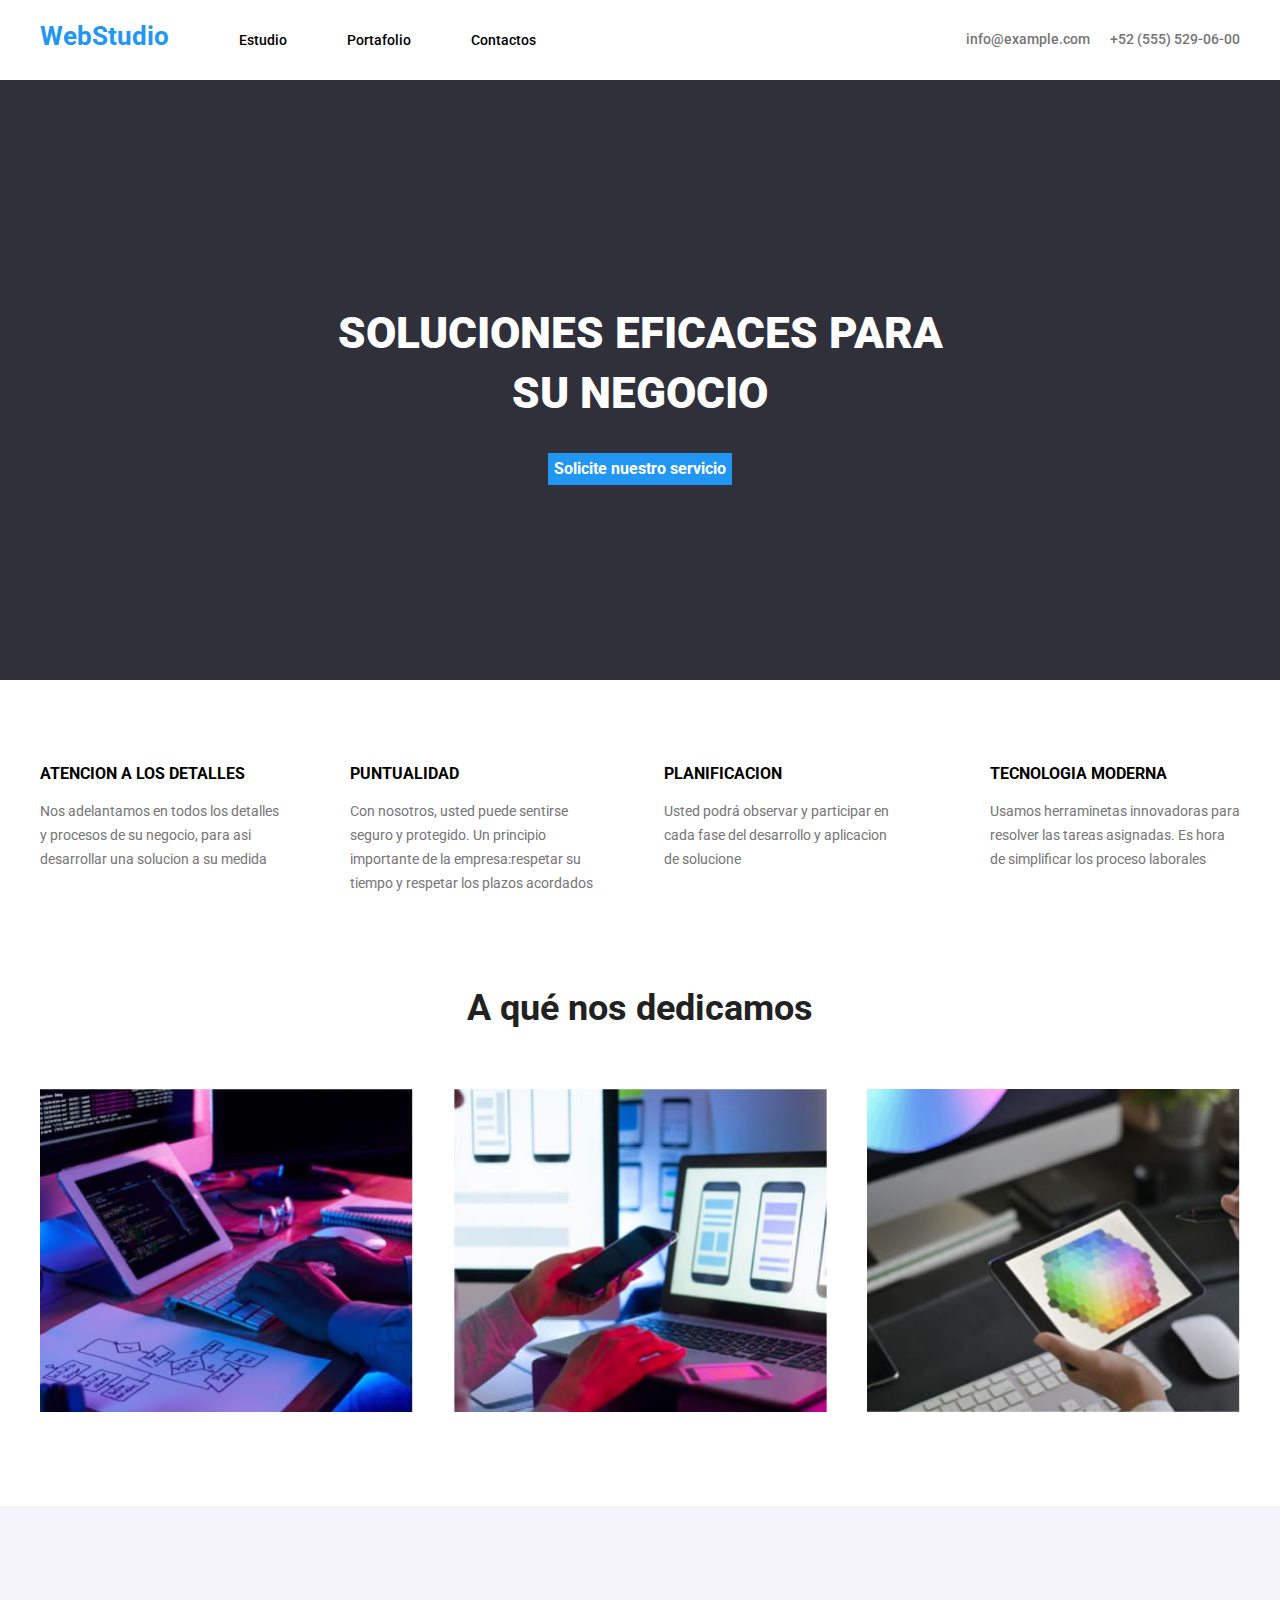
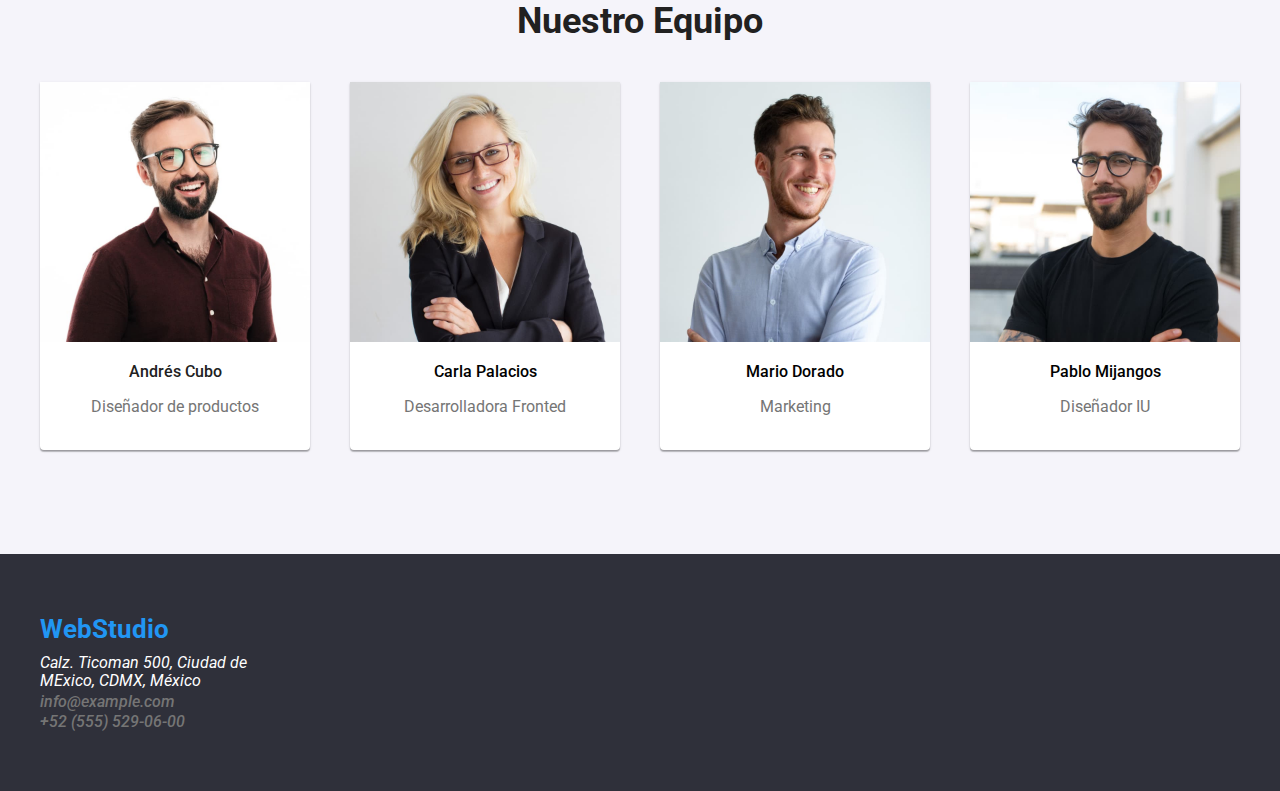
<file: index.html>
<!DOCTYPE html>
<html lang="es">
  <head>
    <meta charset="UTF-8" />
    <title>Task3</title>
    <!-- normalizador -->
    <link
      rel="stylesheet"
      href="https://cdnjs.cloudflare.com/ajax/libs/modern-normalize/1.0.0/modern-normalize.min.css"
    />
    <link rel="stylesheet" href="./css/styles.css" />
    <link rel="preconnect" href="https://fonts.googleapis.com" />
    <link rel="preconnect" href="https://fonts.gstatic.com" crossorigin />
    <link
      href="https://fonts.googleapis.com/css2?family=Raleway:wght@700&family=Roboto:wght@400;500;700;900&display=swap"
      rel="stylesheet"
    />
  </head>

  <body>
    <header>
      <div class="container header-container general-link">
        <div class="header-container-one">
          <a class="first-text" href="/">WebStudio</a>
          <nav>
            <ul class="header-container-two">
              <li><a class="second-text" href="index.html">Estudio</a></li>
              <li>
                <a class="second-text" href="portfolio.html">Portafolio</a>
              </li>
              <li><a class="second-text" href="/Contactos">Contactos</a></li>
            </ul>
          </nav>
        </div>
        <div class="header-container-three">
          <a class="third-text" href="mailto:info@exmaple.com"
            >info@example.com</a
          >
          <a class="third-text" href="tel:+525555296000">+52 (555) 529-06-00</a>
        </div>
      </div>
    </header>

    <main>
      <section class="container-dark">
        <div class="center">
          <h1 class="title">SOLUCIONES EFICACES PARA<br />SU NEGOCIO</h1>
          <button class="button" type="submit">
            Solicite nuestro servicio
          </button>
        </div>
      </section>

      <section>
        <div class="container section container-paragraphs">
          <ul class="paragraphs">
            <li>
              <div class="paragraphs-one">
                <h3 class="second-text">ATENCION A LOS DETALLES</h3>
                <p class="third-text">
                  Nos adelantamos en todos los detalles <br />
                  y procesos de su negocio, para asi <br />
                  desarrollar una solucion a su medida<br />
                </p>
              </div>
            </li>
            <li>
              <div class="paragraphs-two">
                <h3 class="second-text">PUNTUALIDAD</h3>
                <p class="third-text">
                  Con nosotros, usted puede sentirse<br />
                  seguro y protegido. Un principio<br />
                  importante de la empresa:respetar su<br />
                  tiempo y respetar los plazos acordados
                </p>
              </div>
            </li>
            <li>
              <div class="paragraphs-three">
                <h3 class="second-text">PLANIFICACION</h3>
                <p class="third-text">
                  Usted podrá observar y participar en<br />
                  cada fase del desarrollo y aplicacion <br />
                  de solucione
                </p>
              </div>
            </li>
            <li>
              <div class="paragraphs-four">
                <h3 class="second-text">TECNOLOGIA MODERNA</h3>
                <p class="third-text">
                  Usamos herraminetas innovadoras para <br />
                  resolver las tareas asignadas. Es hora <br />
                  de simplificar los proceso laborales
                </p>
              </div>
            </li>
          </ul>
        </div>
      </section>

      <section>
        <div class="container section container-images">
          <h2 class="title">A qué nos dedicamos</h2>
          <div class="image">
            <a href="">
              <img src="images/keyboard1.jpg" alt="writting" width="373" />
            </a>
            <a href="">
              <img src="images/phone1.jpg" alt="phone-and-pc" width="373" />
            </a>
            <a href="">
              <img src="images/tablet1.jpg" alt="ipad" width="373" />
            </a>
          </div>
        </div>
      </section>

      <section>
        <div class="section container-light">
          <div class="container container-team">
            <h2 class="titles">Nuestro Equipo</h2>

            <div class="text-team">
              <div class="card">
                <a href="">
                  <img
                    src="images/andres1.jpg"
                    alt="Andres-Cubo-picture"
                    width="270"
                  />
                </a>
                <p class="second-text">Andrés Cubo</p>
                <p class="third-text">Diseñador de productos</p>
              </div>

              <div class="card">
                <a href="">
                  <img
                    src="images/carla1.jpg"
                    alt="Carla-Palacios-picture"
                    width="270"
                  />
                </a>
                <p>Carla Palacios</p>
                <p class="third-text">Desarrolladora Fronted</p>
              </div>

              <div class="card">
                <a href="">
                  <img
                    src="images/mario1.jpg"
                    alt="Mario-dorado-picture"
                    width="270"
                  />
                </a>
                <p>Mario Dorado</p>
                <p class="third-text">Marketing</p>
              </div>

              <div class="card">
                <a href="">
                  <img
                    src="images/pablo1.jpg"
                    alt="Pablo-picture"
                    width="270"
                  />
                </a>
                <p>Pablo Mijangos</p>
                <p class="third-text">Diseñador IU</p>
              </div>
            </div>
          </div>
        </div>
      </section>
    </main>

    <!--footer-->
    <footer>
      <div class="container-footer">
        <div class="container container-general">
          <div>
            <a class="first-text" href="/">WebStudio</a>
            <address class="container-address">
              <a class="second-text" href=""
                >Calz. Ticoman 500, Ciudad de<br />
                MExico, CDMX, México
              </a>

              <a class="third-text" href="mailto:info@exmaple.com"
                >info@example.com</a
              >

              <a class="third-text" href="tel:+525555296000"
                >+52 (555) 529-06-00</a
              >
            </address>
          </div>
        </div>
      </div>
    </footer>
  </body>
</html>
</file>
<file: css/styles.css>
/*general-class*/
  *,
*::before,
*::after {
  box-sizing: border-box;
}

  body {
  font-family: 'Roboto', sans-serif;
  color: black;
  }

  a {
    text-decoration: none;
  }

  ul {
    list-style: none;
  }
  /* Variables*/
  :root {
    --general-color:#FFFFFF; 
    --brand-color:#2196F3;
    --second-brand-text:#757575;
    --found-brand: #2F303A;
    --principal-text:'Roboto', sans-serif;
    --second-text:'Raleway', sans-serif;
  }

  .container {
    width: 1200px;
    margin: 0 auto;
  }

  .section {
    margin-left: 0 auto;
    margin-right: 0 auto;
    margin-top: 94px;
    margin-bottom: 94px;
   
  }

  /* header-configuration*/

 .header-container {
    
    height: 80px;
    margin:0 auto;
    background-color:var(--general-color);
    display: flex;
    justify-content: space-between;
    align-items: center;
    padding: 0%;
   }
     .header-container-one {
     display: flex;
     align-items: baseline;

     }
       .general-link a {
    font-size: 14px;
    line-height: 1.14;
    color:var(--brand-color);
    text-decoration: none;
       }
         .general-link .first-text {
       color:var(--brand-color);
       font-size: 26px;
       line-height: 1.19;
       font-weight: 700;
         }
     .header-container-two {
      display: flex;
     }
         .general-link .second-text {
         color:black;
         font-size: 14;
         line-height: 1.14;
         font-weight: 500;
         margin: 30px;
         }
           .general-link .second-text:hover {
           color:var(--brand-color);
           }

     .header-container-three {
     display: flex;
     justify-content: flex-end;
     align-items: baseline;
     margin: 0px;
     }
       .header-container-three .third-text {
        color:var(--second-brand-text);
        line-height: 1.14;
        font-weight: 500;
       display: flex;
       justify-content: end;
       margin-left: 20px;
      }
         .header-container-three .third-text:hover {
          color:var(--brand-color);
         }
 

   /* dark-board*/
   
.container-dark {
  width: 100%;
  height: 600px;
  background:var(--found-brand);
  display: flex;
  justify-content: center;
  align-items: center;
 }   
 
   .container-dark .center {
  display: inline-block;

   }
     .title {
     display: block;
     font-size: 44px;
     line-height: 1.36;
     font-weight: 900;
     color: #FFFFFF;
     text-align: center;
     }
     .button {
     display: block;
     margin:0 auto;
     background:var(--brand-color);
     color: #FFFFFF;
     border: none;
     font-size: 16px;
     line-height: 1.88;
     font-weight: 700;
     cursor: pointer;
     } 
       .button:hover {
     background: #F5F4FA;
     color: black;
     border: none;
       }
  
   /* Paragraphs*/

   .container-paragraphs {
    
    height: 128px;
    margin:0 auto;
    margin-top: 85px;
    background-color:var(--general-color);
   }
     .paragraphs {
     font-size: 14px;
     color:var(--brand-color);
     text-decoration: none;
     display: flex;
     justify-content: space-between;
     padding-left: 0%;
     padding-right: 0%;
     margin-right: 0px;
     }
       .paragraphs .paragraphs-one {
       margin-right: 30px;
       }
       .paragraphs .paragraphs-two {
       margin-right: 30px;
       }
       .paragraphs .paragraphs-three {
       margin-right: 30px;
       }
       .paragraphs .paragraphs-four {
       margin-left: 30px;
       } 
   
       .paragraphs .second-text {
       color:black;
       line-height: 1.14;
       font-weight: 700;
       margin-top: 0px;
       }
       .paragraphs .third-text {
       color:var(--second-brand-text);
       line-height: 1.71;
       font-weight: 400;
       margin-top: 10px;
       }
  
   /*images*/
   
 .container-images {
  height: 425px;
  margin:0 auto;
  background-color:var(--general-color);
  margin-bottom: 0px;
  margin-top: 94px;
   }
   .container-images .title {
    font-size: 36px;
    color:#212121;
    line-height: 1.17;
    font-weight: 700;
    }
   .container-images .image {
    margin-top: 60px;
    display: flex;
    justify-content: space-between;
    }

   /*team*/

.container-light {
width: 100%;
height: 648px;
background: #F5F4FA;
margin-bottom: 0px;
 }  
  .container-light .container-team {
  height: 648px;
  margin:0 auto;
  margin-bottom: 0px;
 }
   .container-light .container-team .titles {
    font-size: 36px;
    color:#212121;
    line-height: 1.17;
    font-weight: 700;
    text-align: center; 
    padding-top: 94px;
    padding-bottom: 10px;
    margin-top: 0px;
    }
    
   .container-light .container-team .text-team {
    font-size: 16px;
    line-height: 1.18;
    text-decoration: none;
    font-weight: 500;
    text-align: center;
    display: flex;
    justify-content: space-between;
   }
     .container-team .card {
      display: block;
      width: 270px;
      height: 368px;
      background-color:#FFFFFF;
      box-shadow: 0px 1px 3px rgba(0, 0, 0, 0.12), 0px 1px 1px rgba(0, 0, 0, 0.14), 0px 2px 1px rgba(0, 0, 0, 0.2);
      border-radius: 0px 0px 4px 4px;
      }
   
       .text-team .second-text {
       color:#212121;
       text-align: center;
       }
  
       .text-team .third-text {
       color:var(--second-brand-text);
       font-weight: 400;
       }
  
   /*Footer*/

 .container-footer {
   width: 100%;
   background:var(--found-brand);
   }   

     .container-general {
     width: 1200px;
     margin: 0 auto;
     padding-top: 60px;
     padding-bottom: 60px;
     margin-bottom: 0px;
     }

       .container-general .first-text {
       color:var(--brand-color);
       font-size: 26px;
       line-height: 1.19;
       font-weight: 700;
       }

     .container-address {
      display: flex;
      flex-direction: column;
      }

       .container-address .second-text {
       margin-top: 9px;
       color: #FFFFFF;
       font-size: 1.14; 
       }

       .container-address .third-text {
       margin-top: 2px;
       color:var(--second-brand-text);
       line-height: 1.14;
       font-weight: 500;
       }
         .container-address .third-text:hover {
         color:var(--brand-color);
         }



/*PORTFOLIO-PAGE*/

/*HEADER*/

.line {
  width: 100%;
  height: 80px;
  margin:0 auto;
  background-color:var(--general-color);
  padding: 0%;
  border-bottom: 0.2px solid #F2F2F2;
}
.header-portafolio {
  
  height: 80px;
  margin:0 auto;
  display: flex;
  justify-content:center;
  align-items: center;
  background-color:var(--general-color);
  padding: 0%;
  border-bottom: 0.2px solid #F2F2F2;
 }
 
   .header-portafolio-ones {
    display: flex;
    justify-content:space-between;
    align-items: baseline;
    padding: 0%;
   }

   .general-link-two a {
   font-size: 14px;
   line-height: 1.14;
   color:var(--brand-color);
   text-decoration: none;
   }
     .general-link-two .first-text {
     color:var(--brand-color);
     font-size: 26px;
     margin-right: 60px;
     line-height: 1.19;
     font-weight: 700;
     }

     .general-link-two .second-text {
     color:black;
     font-size: 14;
     line-height: 1.14;
     font-weight: 500;
     margin-right: 20px;
     margin-left: 20px;
     }
       .general-link-two .second-text:hover {
        color:var(--brand-color);
        }

   .header-portafolio-two {
    display: flex;
    margin-left: 405px;
   }
     .header-portafolio-two .third-text {
      color:var(--second-brand-text);
      line-height: 1.14;
      font-weight: 500;
      display: flex;
      justify-content: end;
      margin-left: 10px;
      }
       .header-portafolio-two .third-text:hover {
        color:var(--brand-color);
       }


   /*BUTTONS-IMAGES*/
  
.main-container {
  background-color:var(--general-color);
  margin-top: 112px;
  margin:0 auto;
  margin-bottom: 86px;
}
   .portafolio-buttons {
   margin-top: 106px;
   margin-bottom: 50px;
   width: 1200px;
   display: flex;
   background-color:var(--general-color);
   padding-left: 24%;
   padding-right: 24%;
   }
     .portafolio-buttons button {
     background: #F5F4FA;
     color: black;
     border: none;
     font-size: 16px;
     line-height: 1.63;
     font-weight: 500;
     border-radius: 4px;
     padding-left: 4%;
     padding-right: 4% ;
     cursor: pointer;
     }
       .portafolio-buttons button:hover{
       background:var(--brand-color);
        color:#FFFFFF;
        }


   /*briefcase*/
  
.briefcase {
 display: flex;
 flex-wrap: wrap;
 gap: 45px;
 width: 1200px;
 margin:0 auto;
 background-color:var(--general-color);
 margin-bottom: 0px;
  }

   .briefcase-card {
   display: block;
   width: 370px;
   height: 404px;
   background-color:#FFFFFF;
   border: 0.1px solid #F2F2F2;

   }

    .briefcase-card:hover{
      box-shadow: 0px 1px 1px rgba(0, 0, 0, 0.12), 0px 4px 4px rgba(0, 0, 0, 0.06), 1px 4px 6px rgba(0, 0, 0, 0.16);
     }


     .briefcase-card .text {
     background-color:var(--general-color);
     margin-top: 25px;
     margin-left: 25px;
     display: block;
     }

      .briefcase-card .text .second-text {
       color:black;
       background-color:var(--general-color);
       font-size: 18px;
       line-height: 1;
       font-weight: 700;
       margin-top: 0px;
       margin-bottom: 20px;
       }
  
       .briefcase-card .text .third-text {
       background-color:var(--general-color);
       font-size: 16px;
       line-height: 1;
       font-weight: 400;
       color:var(--second-brand-text);
       }
  

   /*FOOTER-PAGE-TWO*/

   .footer-two {
    width: 100%;
    background:var(--found-brand);
    }   
 
      .container-generals {
      
      margin: 0 auto;
      padding-top: 60px;
      padding-bottom: 60px;
      background-color:var(--found-brand);
      margin-bottom: 0px;
      display: flex;
      }
 
         .container-generals .first-text {
        color:var(--brand-color);
        font-size: 26px;
        line-height: 1.19;
        font-weight: 700;
         }
 
         .container-address {
       display: flex;
       flex-direction: column;
          }
 
          .container-address .second-text {
        margin-top: 9px;
        color: #FFFFFF;
        font-size: 1.14; 
          }
 
          .container-address .third-text {
        margin-top: 2px;
        color:var(--second-brand-text);
        line-height: 1.14;
        font-weight: 500;
           }
          .container-address .third-text:hover {
          color:var(--brand-color);
          }
 
       .social-media {
        margin-left: 100px;
       }
   
       .social-media .text {
        margin-top: 14px;
        color: #FFFFFF;
        font-size: 1.14; 
       }
 

   .buttons a {
    color: #FFFFFF;
    margin-right: 8px;
  text-decoration: none;
  font-size: 25px;
  width: 44px;
  height: 44px;
  top: -0%;
  line-height: 45px;
  text-align:center;
  background:rgba(255, 255, 255, 0.1);
  border-radius: 50%;
  }
  .buttons a:hover{
    background:var(--brand-color);
    color:#FFFFFF;
   }


 /*END-PAGE-TWO*/
</file>
